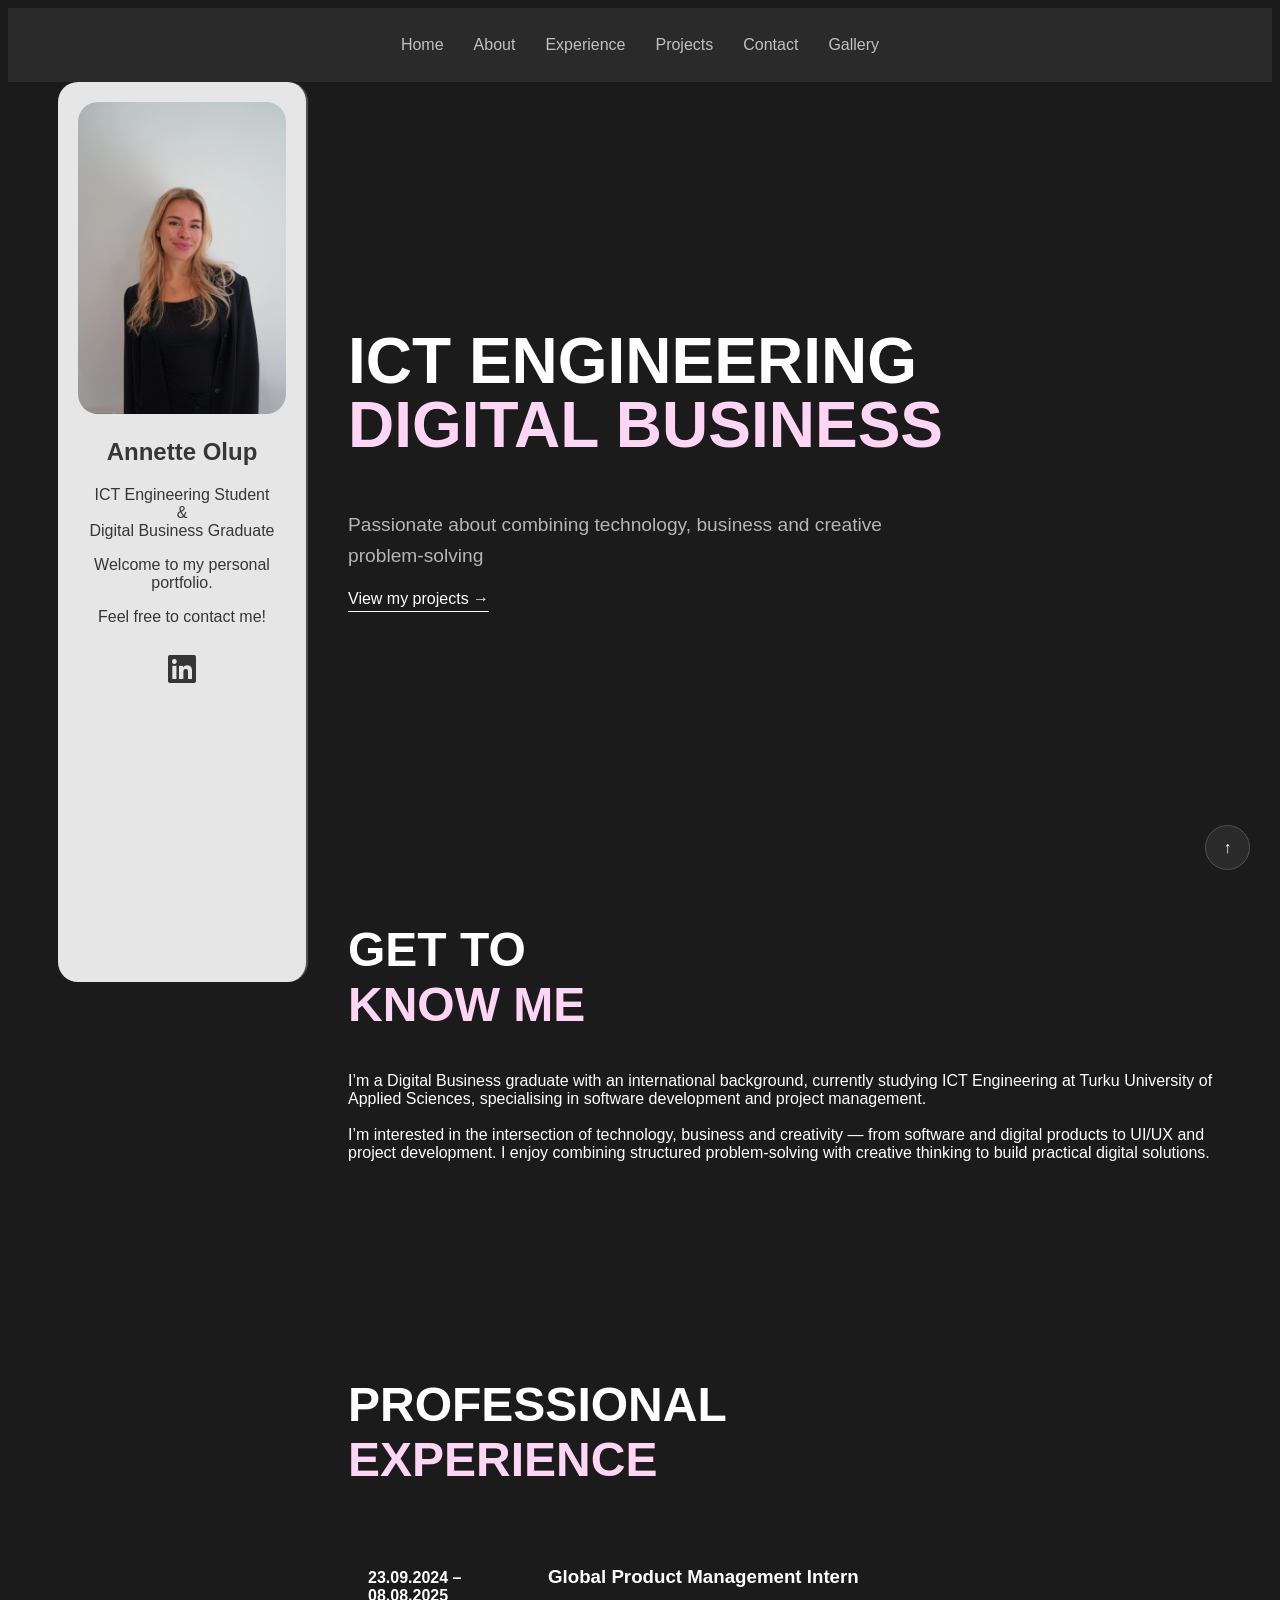
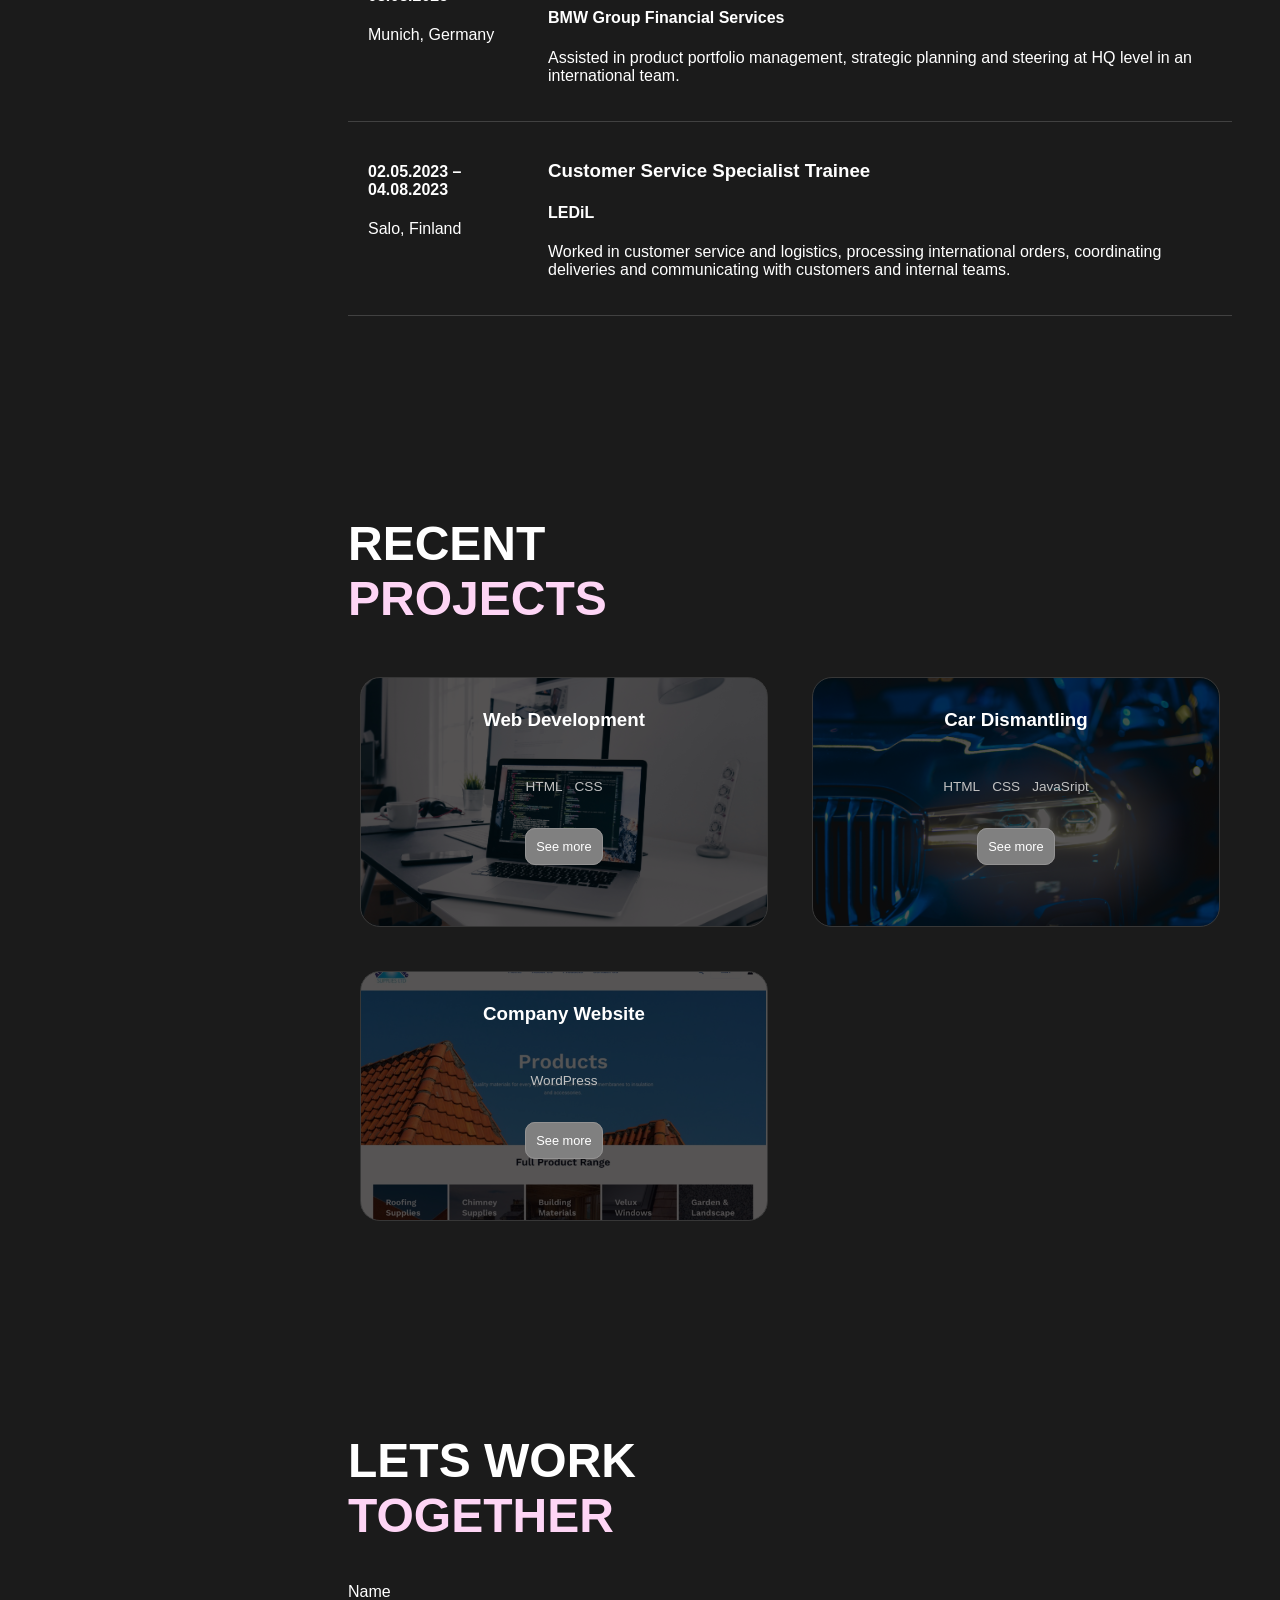
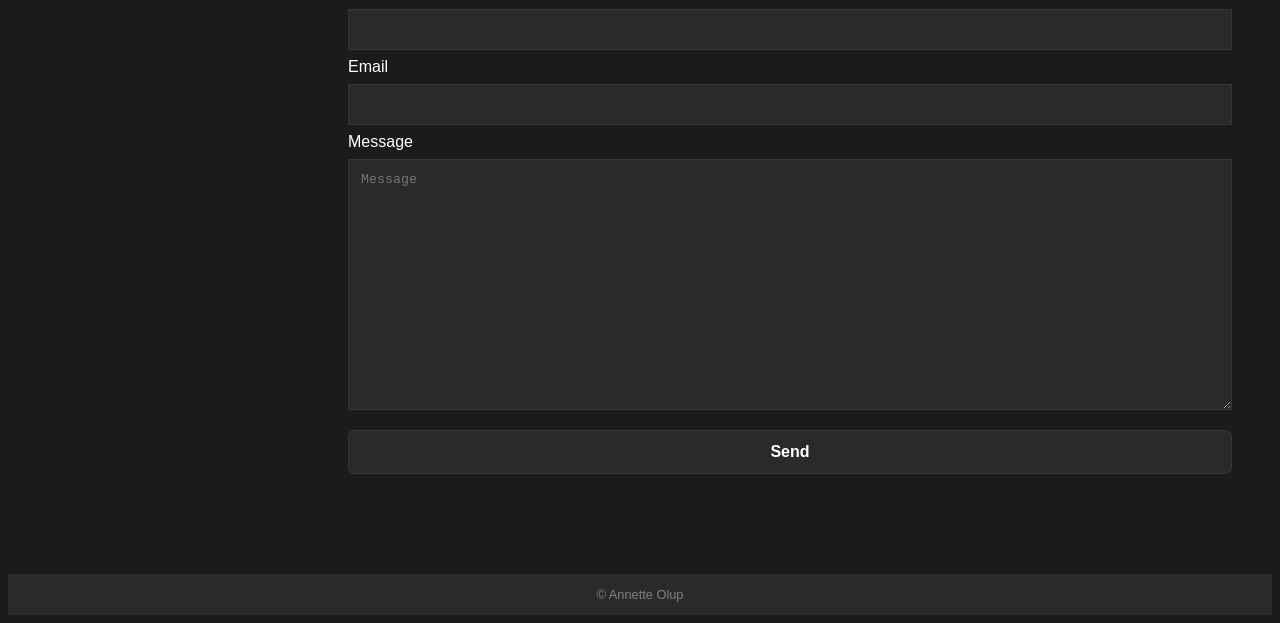
<file: index.html>
<!DOCTYPE html>

<html lang="en">

        <!--improve meta description and add icon to tab-->
<head>

    <meta charset="UTF-8">
    <meta name="viewport" content="width=device-width, initial-scale=1.0">
    <title>Annette's Portfolio</title>
    <meta name="description" content="Annette's Personal portfolio; software engineering and digital business">
    <link rel="stylesheet" href="CSS_Personalportfolio.css">
    <!-- font awesome -->
    <link rel="stylesheet" href="https://cdnjs.cloudflare.com/ajax/libs/font-awesome/6.5.2/css/all.min.css">
    <!-- <link rel="icon" href=""> -->
</head>


    <body>

        <header>
            <nav class="navbar">
                <ul class = "list">
                    <li class = "item"><a href="#home">Home</a></li>
                    <li class = "item"><a href="#about">About</a></li>
                    <li class = "item"><a href="#experience">Experience</a></li>
                    <li class = "item"><a href="#projects">Projects</a></li>
                    <li class = "item"><a href="#contact">Contact</a></li>
                    <li class = "item"><a href="./gallery.html">Gallery</a></li>
                </ul>
            </nav>
        </header>




        <!--fixed block left side-->
        
        <aside class="sidebar">
                
                <div class="profile">
                    
                    <img src="profilepic.webp" alt="Annette Olup - ICT Engineering Student & Digital Business Professional">
                    <h2>Annette Olup</h2>
                    <p>ICT Engineering Student <br>&<br>Digital Business Graduate</p>
                    <p>Welcome to my personal portfolio.</p>
                    <p>Feel free to contact me! </p>

                    <!-- linkedin link -->
                     <a href="https://www.linkedin.com/in/annette-olup-abb25b220/" 
                        class="linkedin-link" 
                        target="_blank" 
                        rel="noopener noreferrer"
                        aria-label="LinkedIn">
                        <i class="fa-brands fa-linkedin"></i>
                    </a>

                </div>
        </aside>



        
        <main>
            
            <!-- HOME --> 
            
            <section id="home" class="section home">
                
                <div class="title-text">

                    <h1>
                        <span class="ict-title">ICT ENGINEERING</span><br>
                        <span class="business-title">DIGITAL BUSINESS</span>
                    </h1>
                    
                    <p>Passionate about combining technology, business and creative
                        problem-solving</p>

                    <a href="#projects" class="text-link">View my projects →</a>
                </div>

                <!-- insert image somewhere here later, or some type of filler --> 

            </section>
            

           

            <!-- ABOUT--> 
            
            <section id="about" class="section about">
                    <h2 class="about-h2">
                    <span class="about-get-to">GET TO</span><br>
                    <span class="about-know-me">KNOW ME</span>
                </h2>
                    <p> I’m a Digital Business graduate with an international background, currently studying ICT Engineering at Turku University of Applied Sciences, specialising in software development and project management.
                       <br>
                       <br>
                        I’m interested in the intersection of technology, business and creativity — from software and digital products to UI/UX and project development. I enjoy combining structured problem-solving with creative thinking to build practical digital solutions.
                    </p>
            </section>


            <!-- EXPERIENCE--> 
            <section id="experience" class="section experience">
                <h2 class="experience-h2">
                    <span class="experience-my">PROFESSIONAL</span><br>
                    <span class="experience-experiences">EXPERIENCE</span>
                </h2>

                    <div class="experience-item"> 
                        <div>
                            <h4>23.09.2024 – 08.08.2025</h4>
                            <p>Munich, Germany</p>
                        </div>

                        <div>
                            <h3>Global Product Management Intern</h3>
                            <h4>BMW Group Financial Services</h4>
                            <p>
                                Assisted in product portfolio management, strategic planning
                                and steering at HQ level in an international team.
                            </p>
                        </div>
                    </div>
                    
                    <div class="experience-item">
                        <div>
                            <h4>02.05.2023 – 04.08.2023</h4>
                            <p>Salo, Finland</p>
                        </div>

                        <div>
                            <h3>Customer Service Specialist Trainee</h3>
                            <h4>LEDiL</h4>
                            <p>
                                Worked in customer service and logistics, processing
                                international orders, coordinating deliveries and communicating
                                with customers and internal teams.
                            </p>
                        </div>
                    </div>

            </section>
            

            <!-- change this section to article if needed?-->
            <section id="projects" class="section projects">   
                <!-- PROJECTS-->
                <h2 class="projects-h2">
                    <span class="projects-recent">RECENT</span><br>
                    <span class="projects-projects">PROJECTS</span>
                </h2>

               <div class="project-container">
                    <div class="project-grid">
                        <article class="project-card" style="background-image: url(./webdev.jpg);">
                            <div class="project1">
                                <h3>Web Development</h3>
                                <div class="tags-area">
                                    <p class="project-tags"> HTML</p>
                                    <p class="project-tags"> CSS</p>
                                </div>
                                <a href="./Project1.html" class="btn">See more</a>
                            </div>
                        </article>
                    </div>
                    
                    <div class="project-grid">
                        <article class="project-card" style="background-image: url(./cardismantling.jpg);">
                            <h3> Car Dismantling</h3>
                            <div class="tags-area">
                                    <p class="project-tags"> HTML</p>
                                    <p class="project-tags"> CSS</p>
                                    <p class="project-tags"> JavaSript</p>
                                </div>
                            <a href="Project2.html" class="btn">See more </a>
                        </article>
                    </div>

                    <div class="project-grid">
                        <article class="project-card" style="background-image: url(./WordPress.jpg);">
                            <h3> Company Website</h3>
                            <div class="tags-area">
                                    <p class="project-tags"> WordPress</p>
                                </div>
                            <a href="Project3.html" class="btn">See more </a>
                        </article>
                    </div>

                    <!-- VOI LISÄTÄ WIX PROJEKTIN -->
                    <!-- VOI LISÄTÄ MARKKINOINTI PROJEKTEJA TRADENOMI -->
                </div> 
            </section> 
            


            <!-- CONTACT--> 
            <section id="contact" class="section contact">
                <h2 class="contact-h2">
                    <span class="contact-lets-work">LETS WORK</span><br>
                    <span class="contact-together">TOGETHER</span>
                </h2>
                <form action="/action_page.php">
                    <div class="form-group">
                    
                        <label for="name">Name</label>
                            <input type="text" id="name">

                        <label for="email">Email</label>
                            <input type="email" id="email" >

                        <label for="message">Message</label>
                            <!--<input type="text"><br>-->
                            <textarea id="message" name="message" rows="15" placeholder="Message"></textarea> 

                        <input class="form-send" type="submit" value="Send">
                        <!-- HOW TO CHANGE SEND BUTTON -->
                    </div>
                </form>
            </section>

        </main>

    
        
        <!-- BACK TO TOP BUTTON -->

        <a href="#home" class="back-to-top">↑</a>

        <footer>
            <p>© Annette Olup</p>
        <!--social links etc?-->
        <!--NAV?-->

        </footer>

    </body>

</html>

<!--check heading? should we go up one heafding, h3 to h2 etc.-->
</file>
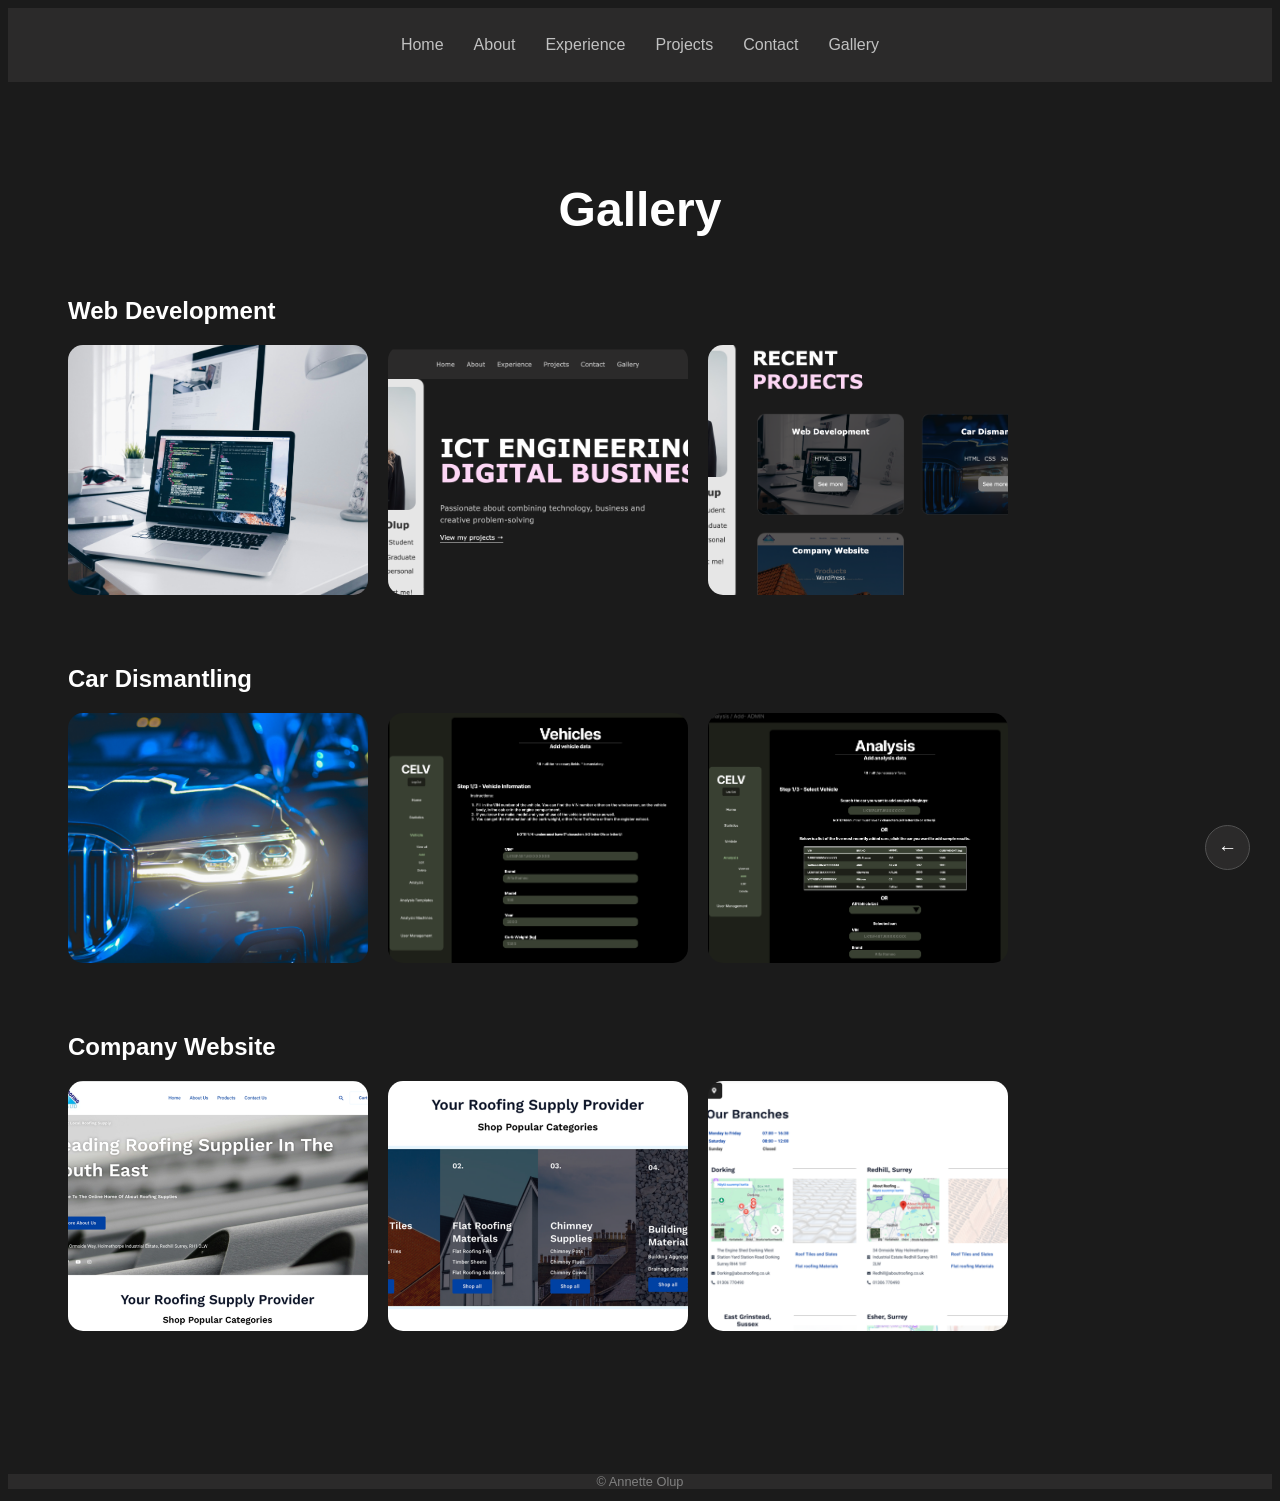
<file: gallery.html>
<!DOCTYPE html>
<html lang="en">
    <head>
        <meta charset="UTF-8">
        <meta name="viewport" content="width=device-width, initial-scale=1.0">
        <title>Gallery Annette's Portfolio</title>
        <link rel="stylesheet" href="CSS_Personalportfolio.css">
        <link rel="stylesheet" href="./gallery.css">
    </head>

    <body class="gallery-body">
        

        <header>
                <nav class="navbar">
                    <ul class = "list">
                        <li class = "item"><a href="./index.html#home">Home</a></li>
                        <li class = "item"><a href="./index.html#about">About</a></li>
                        <li class = "item"><a href="./index.html#experience">Experience</a></li>
                        <li class = "item"><a href="./index.html#projects">Projects</a></li>
                        <li class = "item"><a href="./index.html#contact">Contact</a></li>
                        <li class = "item"><a href="./gallery.html">Gallery</a></li>
                    </ul>
                </nav>
            </header>

        <main>

            <section class="gallery-section">

                <h1>Gallery</h1>

                <!-- WEB DEVELOPMENT -->
                <div class="gallery-project">
                    <h2>Web Development</h2>

                    <div class="gallery-images">
                        <img src="./jpg gallery/webdev1.jpg" alt="Web development project">
                        <img src="./jpg gallery/webdev2.jpg" alt="Web development project showing responsive design">
                        <img src="./jpg gallery/webdev3.jpg" alt="Web development project showing responsive design">
                    </div>
                </div>


                <!-- CAR DISMANTLING -->
                <div class="gallery-project">
                    <h2>Car Dismantling</h2>

                    <div class="gallery-images">
                        <img src="./jpg gallery/cardismantling1.jpg" alt="Car dismantling project">
                        <img src="./jpg gallery/cardismantling2.jpg" alt="Car dismantling project form UI">
                        <img src="./jpg gallery/cardismantling3.jpg" alt="Car dismantling project form UI">
                    </div>
                </div>


                <!-- COMPANY WEBSITE -->
                <div class="gallery-project">
                    <h2>Company Website</h2>

                    <div class="gallery-images">
                        <img src="./jpg gallery/aboutroofing1.jpg"
                            alt="Roofing company website homepage design preview">

                        <img src="./jpg gallery/aboutroofing2.jpg"
                            alt="Roofing company website homepage design preview">

                        <img src="./jpg gallery/aboutroofing3.jpg"
                            alt="Roofing company website homepage design preview">
                    </div>
                </div>

            </section>

        </main>    


        <a href="./index.html" class="back-to-projects">←</a>
        
        <footer>
            <p>© Annette Olup</p>
        </footer>
    
    
    </body>

</html>
</file>
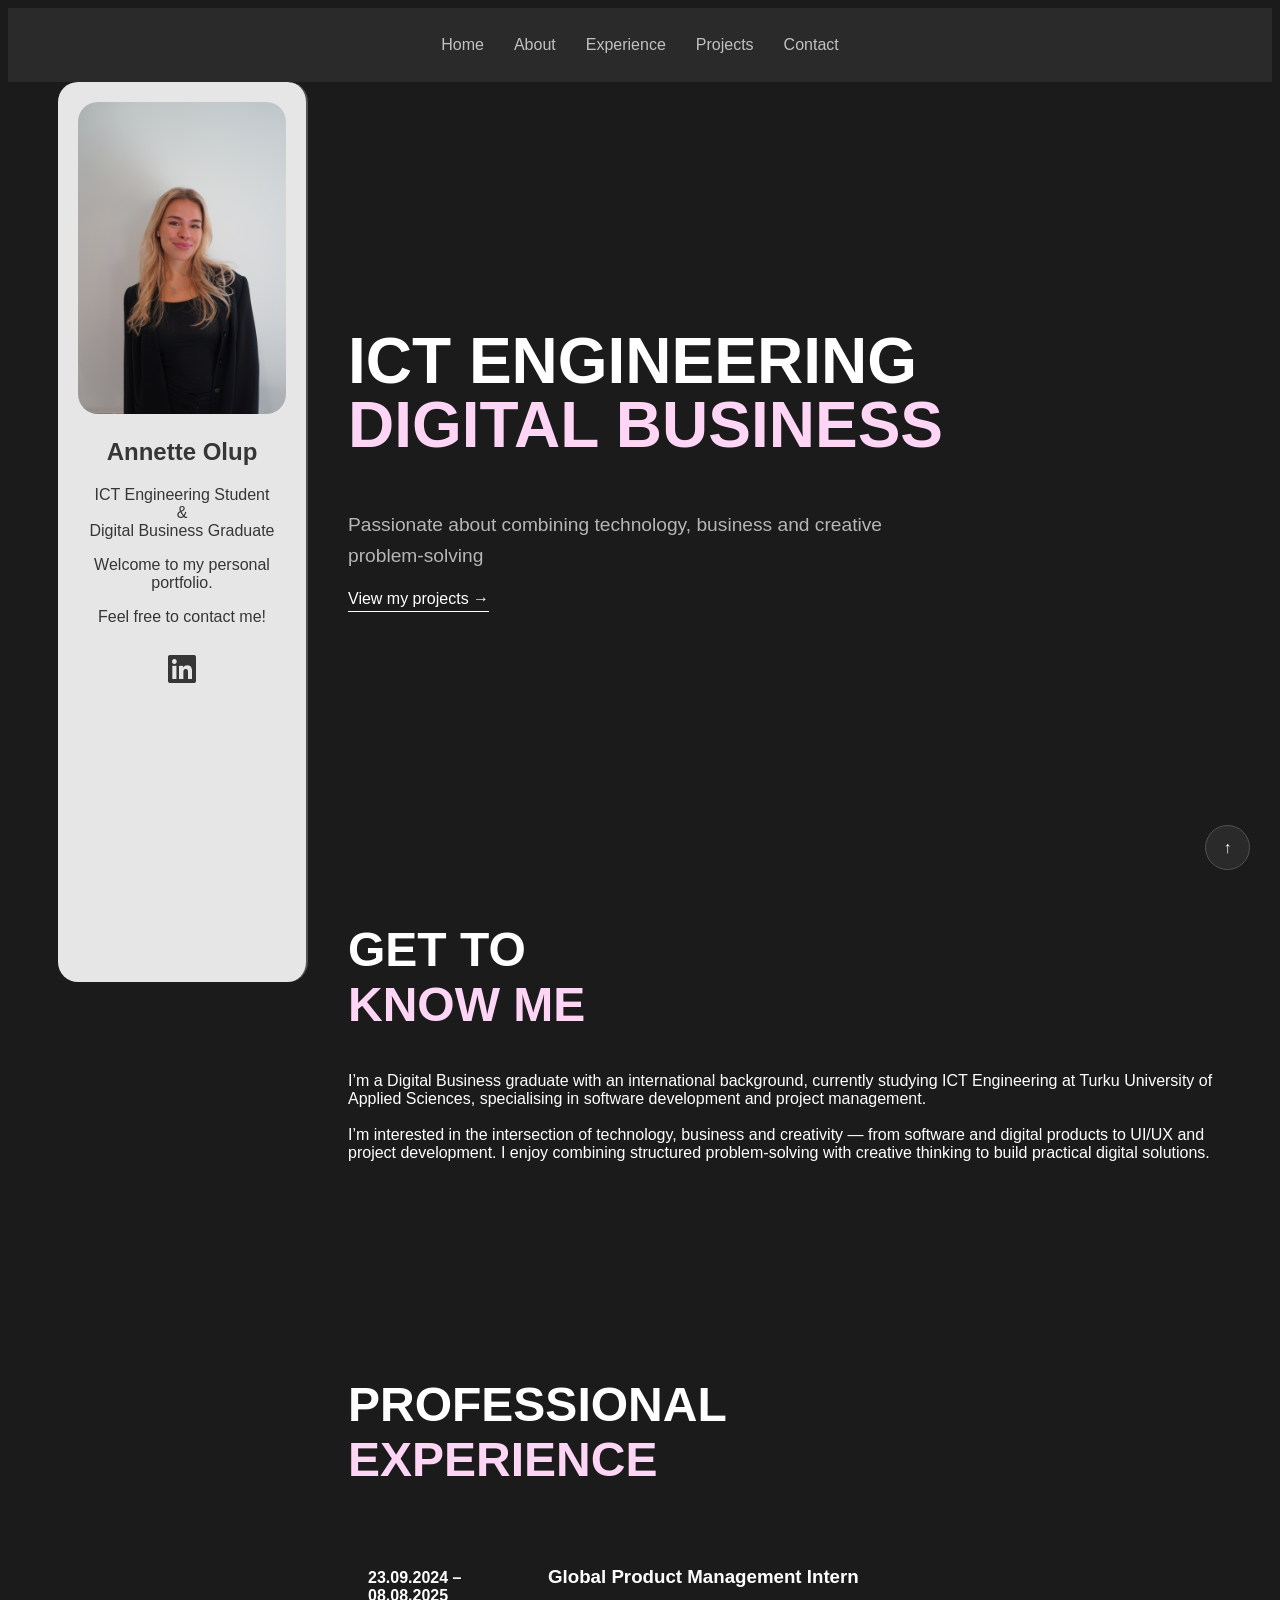
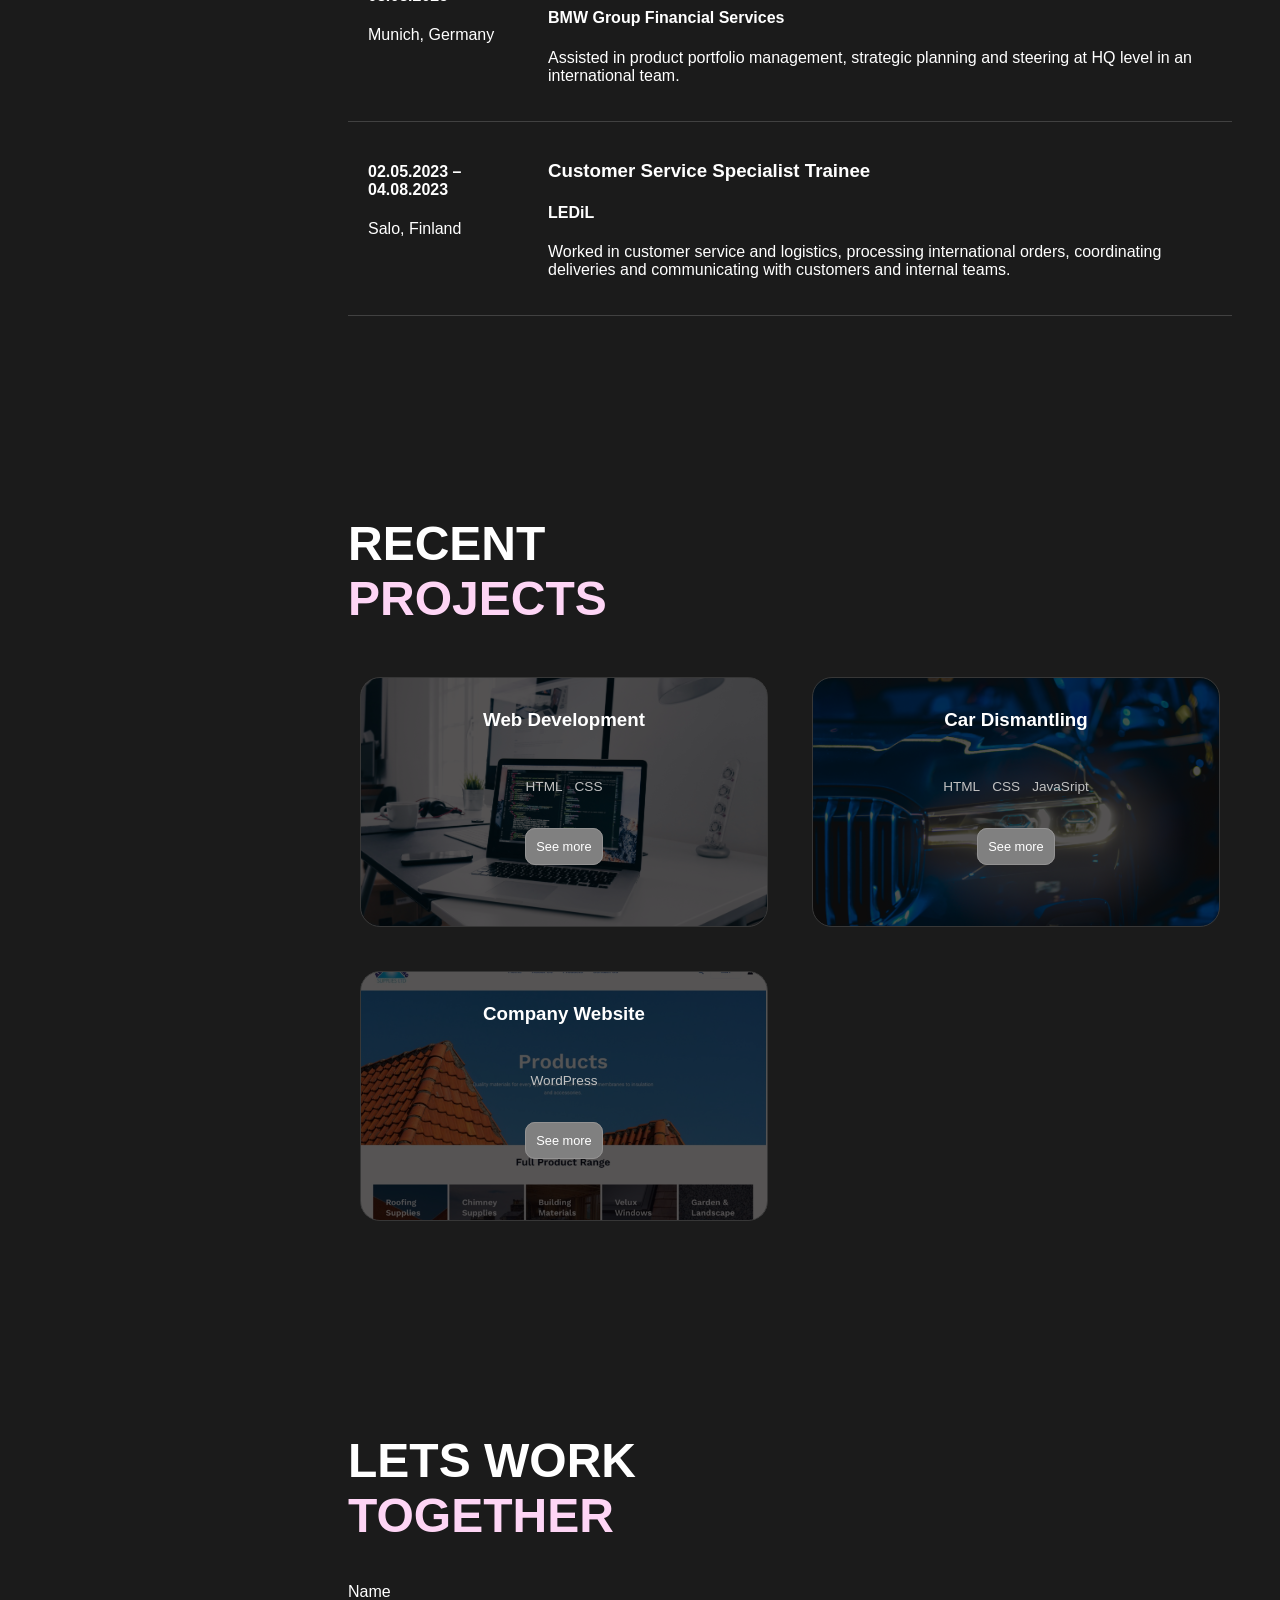
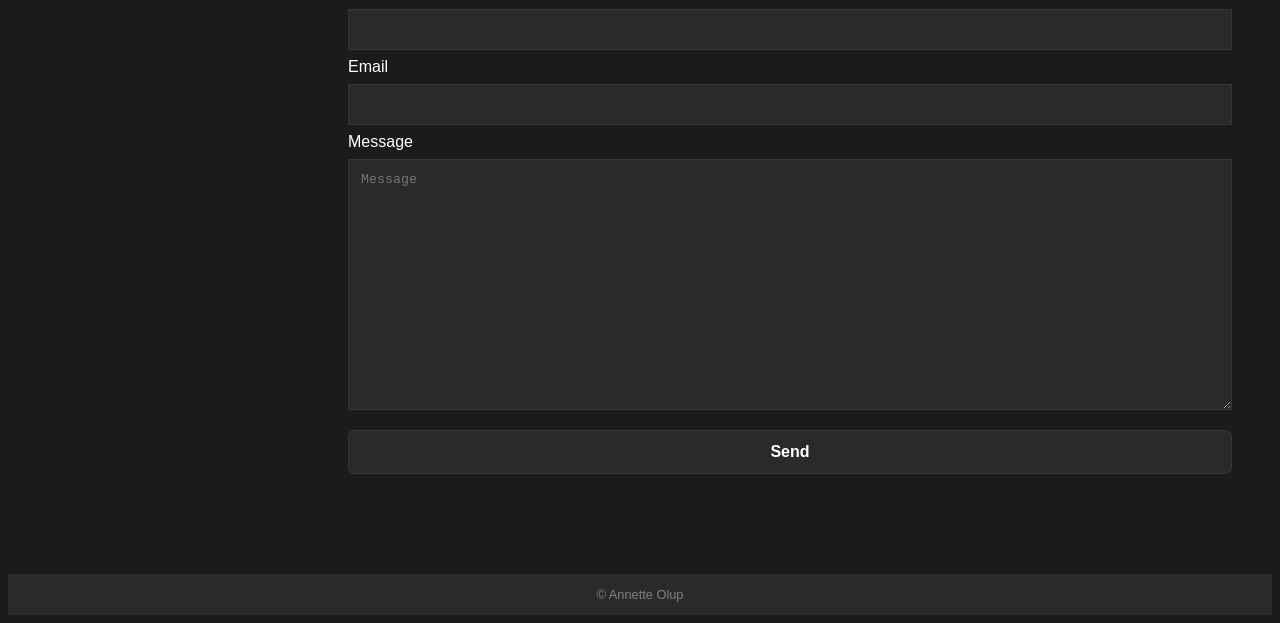
<file: HTML_PersonalPortfolioWeb_v1.html>
<!DOCTYPE html>

<html lang="en">

        <!--improve meta description and add icon to tab-->
<head>

    <meta charset="UTF-8">
    <meta name="viewport" content="width=device-width, initial-scale=1.0">
    <title>Annette's Portfolio</title>
    <meta name="description" content="Annette's Personal portfolio; software engineering and digital business">
    <link rel="stylesheet" href="CSS_Personalportfolio.css">
    <!-- font awesome -->
    <link rel="stylesheet" href="https://cdnjs.cloudflare.com/ajax/libs/font-awesome/6.5.2/css/all.min.css">
    <!-- <link rel="icon" href=""> -->
</head>


    <body>

        <header>
            <nav class="navbar">
                <ul class = "list">
                    <li class = "item"><a href="#home">Home</a></li>
                    <li class = "item"><a href="#about">About</a></li>
                    <li class = "item"><a href="#experience">Experience</a></li>
                    <li class = "item"><a href="#projects">Projects</a></li>
                    <li class = "item"><a href="#contact">Contact</a></li>
                </ul>
            </nav>
        </header>




        <!--fixed block left side-->
        
        <aside class="sidebar">
                
                <div class="profile">
                    
                    <img src="profilepic.jpg" alt="Annette Olup">
                    <h2>Annette Olup</h2>
                    <p>ICT Engineering Student <br>&<br>Digital Business Graduate</p>
                    <p>Welcome to my personal portfolio.</p>
                    <p>Feel free to contact me! </p>

                    <!-- linkedin link -->
                     <a href="https://www.linkedin.com/in/annette-olup-abb25b220/" 
                        class="linkedin-link" 
                        target="_blank" 
                        rel="noopener noreferrer"
                        aria-label="LinkedIn">
                        <i class="fa-brands fa-linkedin"></i>
                    </a>

                </div>
        </aside>



        
        <main>
            
            <!-- HOME --> 
            
            <section id="home" class="section home">
                
                <div class="title-text">

                    <h1>
                        <span class="ict-title">ICT ENGINEERING</span><br>
                        <span class="business-title">DIGITAL BUSINESS</span>
                    </h1>
                    
                    <p>Passionate about combining technology, business and creative
                        problem-solving</p>

                    <a href="#projects" class="text-link">View my projects →</a>
                </div>

                <!-- insert image somewhere here later, or some type of filler --> 

            </section>
            

           

            <!-- ABOUT--> 
            
            <section id="about" class="section about">
                    <h2 class="about-h2">
                    <span class="about-get-to">GET TO</span><br>
                    <span class="about-know-me">KNOW ME</span>
                </h2>
                    <p> I’m a Digital Business graduate with an international background, currently studying ICT Engineering at Turku University of Applied Sciences, specialising in software development and project management.
                       <br>
                       <br>
                        I’m interested in the intersection of technology, business and creativity — from software and digital products to UI/UX and project development. I enjoy combining structured problem-solving with creative thinking to build practical digital solutions.
                    </p>
            </section>


            <!-- EXPERIENCE--> 
            <section id="experience" class="section experience">
                <h2 class="experience-h2">
                    <span class="experience-my">PROFESSIONAL</span><br>
                    <span class="experience-experiences">EXPERIENCE</span>
                </h2>

                    <div class="experience-item"> 
                        <div>
                            <h4>23.09.2024 – 08.08.2025</h4>
                            <p>Munich, Germany</p>
                        </div>

                        <div>
                            <h3>Global Product Management Intern</h3>
                            <h4>BMW Group Financial Services</h4>
                            <p>
                                Assisted in product portfolio management, strategic planning
                                and steering at HQ level in an international team.
                            </p>
                        </div>
                    </div>
                    
                    <div class="experience-item">
                        <div>
                            <h4>02.05.2023 – 04.08.2023</h4>
                            <p>Salo, Finland</p>
                        </div>

                        <div>
                            <h3>Customer Service Specialist Trainee</h3>
                            <h4>LEDiL</h4>
                            <p>
                                Worked in customer service and logistics, processing
                                international orders, coordinating deliveries and communicating
                                with customers and internal teams.
                            </p>
                        </div>
                    </div>

            </section>
            

            <!-- change this section to article if needed?-->
            <section id="projects" class="section projects">   
                <!-- PROJECTS-->
                <h2 class="projects-h2">
                    <span class="projects-recent">RECENT</span><br>
                    <span class="projects-projects">PROJECTS</span>
                </h2>

               <div class="project-container">
                    <div class="project-grid">
                        <article class="project-card" style="background-image: url(./webdev.jpg);">
                            <div class="project1">
                                <h3>Web Development</h3>
                                <div class="tags-area">
                                    <p class="project-tags"> HTML</p>
                                    <p class="project-tags"> CSS</p>
                                </div>
                                <a href="./Project1.html" class="btn">See more</a>
                            </div>
                        </article>
                    </div>
                    
                    <div class="project-grid">
                        <article class="project-card" style="background-image: url(./cardismantling.jpg);">
                            <h3> Car Dismantling</h3>
                            <div class="tags-area">
                                    <p class="project-tags"> HTML</p>
                                    <p class="project-tags"> CSS</p>
                                    <p class="project-tags"> JavaSript</p>
                                </div>
                            <a href="Project2.html" class="btn">See more </a>
                        </article>
                    </div>

                    <div class="project-grid">
                        <article class="project-card" style="background-image: url(./WordPress.jpg);">
                            <h3> Company Website</h3>
                            <div class="tags-area">
                                    <p class="project-tags"> WordPress</p>
                                </div>
                            <a href="Project3.html" class="btn">See more </a>
                        </article>
                    </div>

                    <!-- VOI LISÄTÄ WIX PROJEKTIN -->
                    <!-- VOI LISÄTÄ MARKKINOINTI PROJEKTEJA TRADENOMI -->
                </div> 
            </section> 
            


            <!-- CONTACT--> 
            <section id="contact" class="section contact">
                <h2 class="contact-h2">
                    <span class="contact-lets-work">LETS WORK</span><br>
                    <span class="contact-together">TOGETHER</span>
                </h2>
                <form action="/action_page.php">
                    <div class="form-group">
                    
                        <label for="name">Name</label>
                            <input type="text" id="name">

                        <label for="email">Email</label>
                            <input type="email" id="email" >

                        <label for="message">Message</label>
                            <!--<input type="text"><br>-->
                            <textarea id="message" name="message" rows="15" placeholder="Message"></textarea> 

                        <input class="form-send" type="submit" value="Send">
                        <!-- HOW TO CHANGE SEND BUTTON -->
                    </div>
                </form>
            </section>

        </main>

    
        
        <!-- BACK TO TOP BUTTON -->

        <a href="#home" class="back-to-top">↑</a>

        <footer>
            <p>© Annette Olup</p>
        <!--social links etc?-->
        <!--NAV?-->

        </footer>

    </body>

</html>

<!--check heading? should we go up one heafding, h3 to h2 etc.-->
</file>
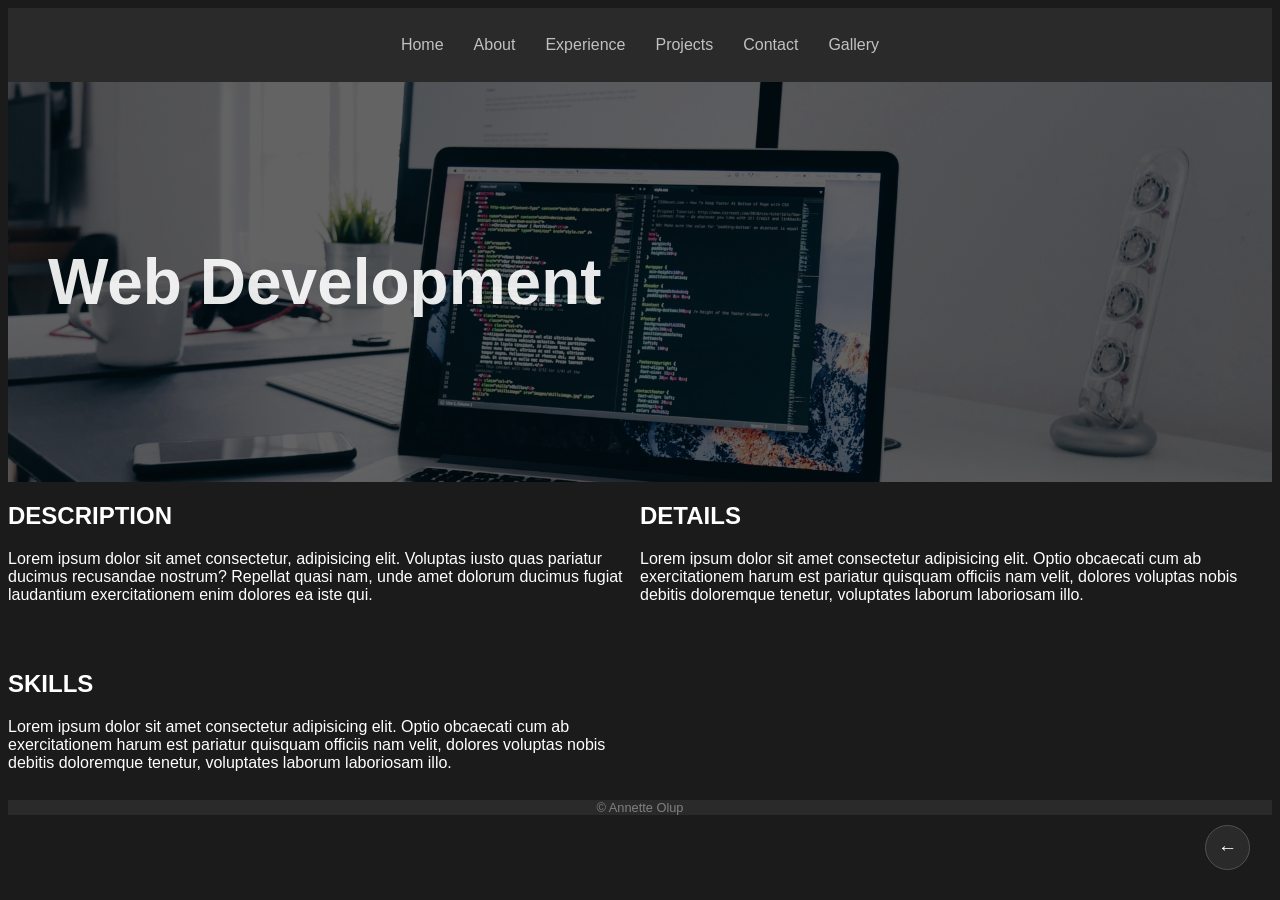
<file: Project1.html>
<!DOCTYPE html>
<html lang="en">
    <head>
        <meta charset="UTF-8">
        <meta name="viewport" content="width=device-width, initial-scale=1.0">
        <title>Web Development project Annette's Portfolio</title>
        <meta name="description" content="Annette's Personal portfolio; Project1">
        <link rel="stylesheet" href="CSS_Personalportfolio.css">
        <link rel="stylesheet" href="./project.css">
    </head>

    <body class="project-body">

        <header>
            <nav class="navbar">
                <ul class = "list">
                    <!-- FIX LINKS -->
                    <li class = "item"><a href="./index.html#home">Home</a></li>
                    <li class = "item"><a href="./index.html#about">About</a></li>
                    <li class = "item"><a href="./index.html#experience">Experience</a></li>
                    <li class = "item"><a href="./index.html#projects">Projects</a></li>
                    <li class = "item"><a href="./index.html#contact">Contact</a></li>
                    <li class = "item"><a href="./gallery.html">Gallery</a></li>
                </ul>
            </nav>
        </header>

        <main class="project-page">
            <!-- HERO -->
            <section class="project-hero" style="background-image: url(./webdev.jpg);">
                    <h1>Web Development</h1>
                    <!-- <img> -->
            </section>

            <section class="project-content">

                <div class="project-left">

                    <article class="project-description">
                        <h2>DESCRIPTION</h2>
                        <p>Lorem ipsum dolor sit amet consectetur, adipisicing elit. Voluptas iusto quas pariatur ducimus recusandae nostrum? Repellat quasi nam, unde amet dolorum ducimus fugiat laudantium exercitationem enim dolores ea iste qui.</p>
                    </article>

                    <article class="project-skills">
                        <h2>SKILLS</h2>
                        <p>Lorem ipsum dolor sit amet consectetur adipisicing elit. Optio obcaecati cum ab exercitationem harum est pariatur quisquam officiis nam velit, dolores voluptas nobis debitis doloremque tenetur, voluptates laborum laboriosam illo.</p>
                    </article>
                </div>

                <article class="project-details">
                    <h2>DETAILS</h2>
                    <p>Lorem ipsum dolor sit amet consectetur adipisicing elit. Optio obcaecati cum ab exercitationem harum est pariatur quisquam officiis nam velit, dolores voluptas nobis debitis doloremque tenetur, voluptates laborum laboriosam illo.</p>
                </article>

            </section>

        </main>

        <!-- BACK TO PROJECTS BUTTON -->

        <a href="./index.html#projects" class="back-to-projects">←</a>
        
        <footer>
            <p>© Annette Olup</p>
        </footer>

    </body>
</html>
</file>
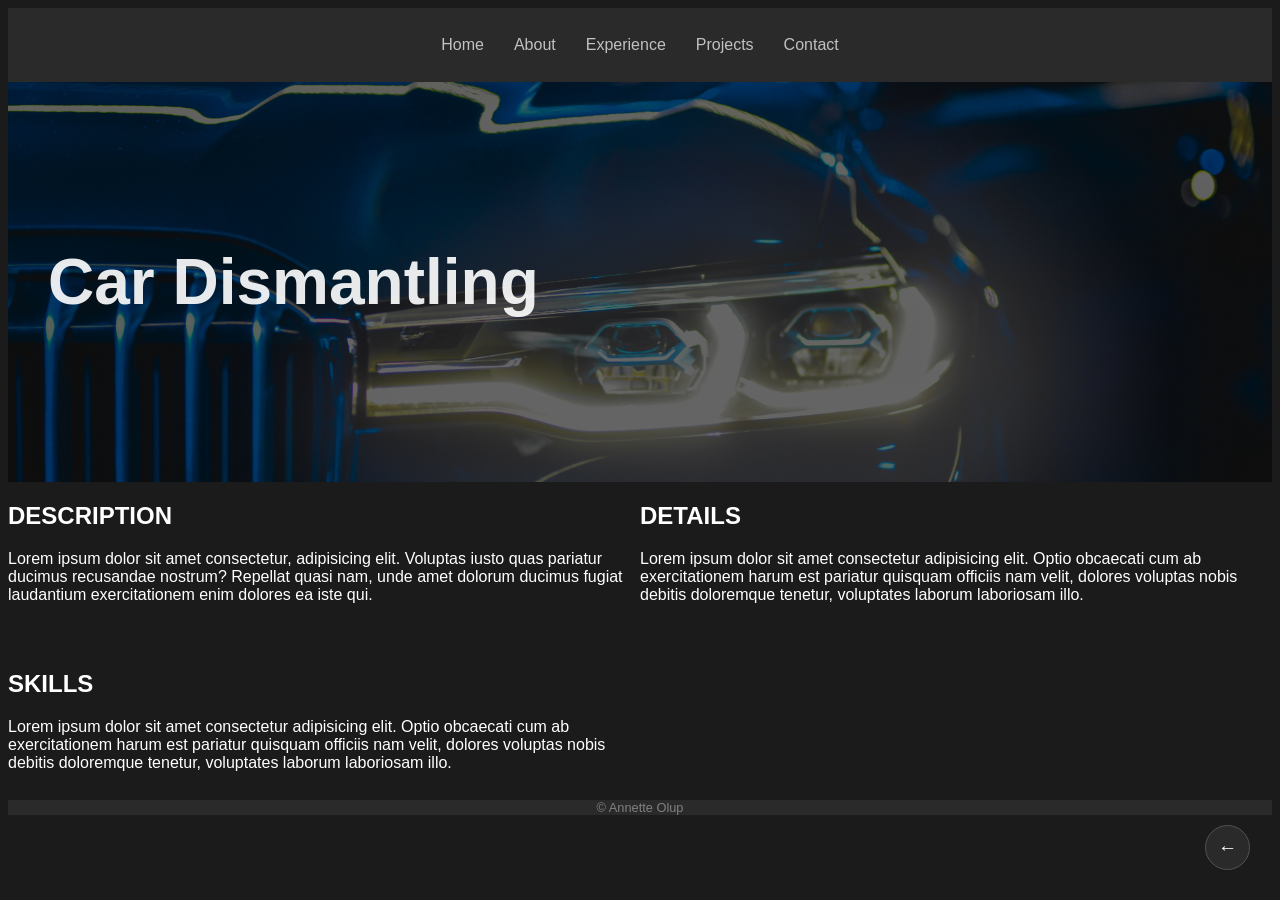
<file: Project2.html>
<!DOCTYPE html>
<html lang="en">
<head>
    <meta charset="UTF-8">
    <meta name="viewport" content="width=device-width, initial-scale=1.0">
    <title>Car Dismantling project Annette's Portfolio</title>
    <!-- edit title? -->
    <meta name="description" content="Annette's Personal portfolio; Project1">
    <link rel="stylesheet" href="CSS_Personalportfolio.css">
    <link rel="stylesheet" href="./project.css">
</head>

    <body class="project-body">

        <header>
            <nav class="navbar">
                <ul class = "list">
                    <li class = "item"><a href="./index.html#home">Home</a></li>
                    <li class = "item"><a href="./index.html#about">About</a></li>
                    <li class = "item"><a href="./index.html#experience">Experience</a></li>
                    <li class = "item"><a href="./index.html#projects">Projects</a></li>
                    <li class = "item"><a href="./index.html#contact">Contact</a></li>
                </ul>
            </nav>
        </header>

        <main class="project-page">
            <!-- HERO -->
            <section class="project-hero" style="background-image: url(./cardismantling.jpg);">
                    <h1>Car Dismantling</h1>
                    <!-- <img> -->
            </section>

            <section class="project-content">

                <div class="project-left">

                    <article class="project-description">
                        <h2>DESCRIPTION</h2>
                        <p>Lorem ipsum dolor sit amet consectetur, adipisicing elit. Voluptas iusto quas pariatur ducimus recusandae nostrum? Repellat quasi nam, unde amet dolorum ducimus fugiat laudantium exercitationem enim dolores ea iste qui.</p>
                    </article>

                    <article class="project-skills">
                        <h2>SKILLS</h2>
                        <p>Lorem ipsum dolor sit amet consectetur adipisicing elit. Optio obcaecati cum ab exercitationem harum est pariatur quisquam officiis nam velit, dolores voluptas nobis debitis doloremque tenetur, voluptates laborum laboriosam illo.</p>
                    </article>
                </div>

                <article class="project-details">
                    <h2>DETAILS</h2>
                    <p>Lorem ipsum dolor sit amet consectetur adipisicing elit. Optio obcaecati cum ab exercitationem harum est pariatur quisquam officiis nam velit, dolores voluptas nobis debitis doloremque tenetur, voluptates laborum laboriosam illo.</p>
                </article>

            </section>

        </main>

        <a href="./index.html#projects" class="back-to-projects">←</a>

        <footer>
            <p>© Annette Olup</p>
        </footer>

    </body>
</html>
</file>
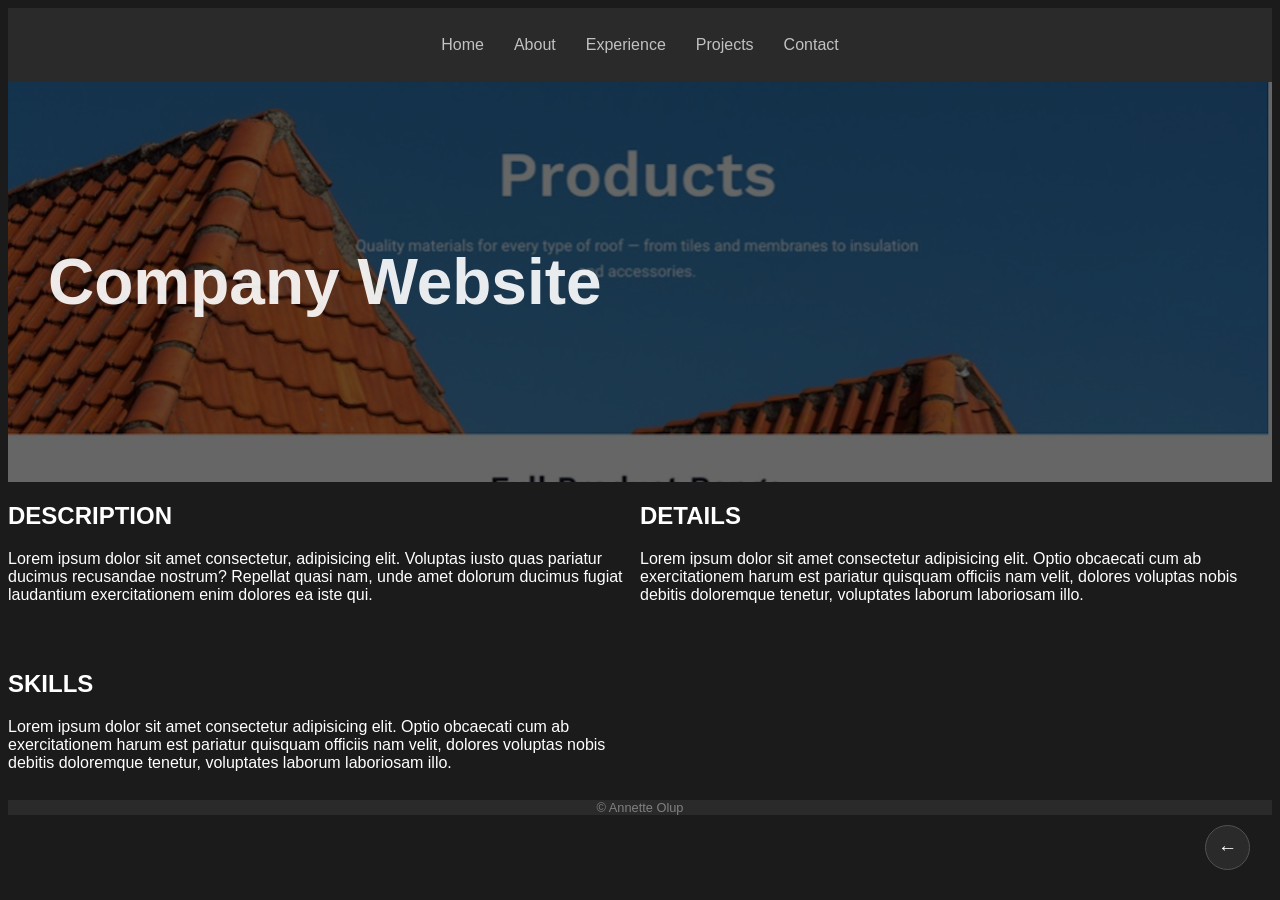
<file: Project3.html>
<!DOCTYPE html>
<html lang="en">
<head>
    <meta charset="UTF-8">
    <meta name="viewport" content="width=device-width, initial-scale=1.0">
    <title>Company Website project Annette's Portfolio</title>
    <meta name="description" content="Annette's Personal portfolio; Project1">
    <link rel="stylesheet" href="CSS_Personalportfolio.css">
    <link rel="stylesheet" href="./project.css">
</head>

    <body class="project-body">

        <header>
            <nav class="navbar">
                <ul class = "list">
                    <!-- FIX LINKS -->
                    <li class = "item"><a href="./index.html#home">Home</a></li>
                    <li class = "item"><a href="./index.html#about">About</a></li>
                    <li class = "item"><a href="./index.html#experience">Experience</a></li>
                    <li class = "item"><a href="./index.html#projects">Projects</a></li>
                    <li class = "item"><a href="./index.html#contact">Contact</a></li>
                </ul>
            </nav>
        </header>

        <main class="project-page">
            <!-- HERO -->
            <section class="project-hero" style="background-image: url(./WordPress.jpg);">
                    <h1>Company Website</h1>
                    <!-- <img> -->
            </section>

            <section class="project-content">

                <div class="project-left">

                    <article class="project-description">
                        <h2>DESCRIPTION</h2>
                        <p>Lorem ipsum dolor sit amet consectetur, adipisicing elit. Voluptas iusto quas pariatur ducimus recusandae nostrum? Repellat quasi nam, unde amet dolorum ducimus fugiat laudantium exercitationem enim dolores ea iste qui.</p>
                    </article>

                    <article class="project-skills">
                        <h2>SKILLS</h2>
                        <p>Lorem ipsum dolor sit amet consectetur adipisicing elit. Optio obcaecati cum ab exercitationem harum est pariatur quisquam officiis nam velit, dolores voluptas nobis debitis doloremque tenetur, voluptates laborum laboriosam illo.</p>
                    </article>
                </div>

                <article class="project-details">
                    <h2>DETAILS</h2>
                    <p>Lorem ipsum dolor sit amet consectetur adipisicing elit. Optio obcaecati cum ab exercitationem harum est pariatur quisquam officiis nam velit, dolores voluptas nobis debitis doloremque tenetur, voluptates laborum laboriosam illo.</p>
                </article>

            </section>

        </main>

        <!-- BACK TO PROJECTS BUTTON -->

<a href="./index.html#projects" class="back-to-projects">←</a>

        <footer>
            <p>© Annette Olup</p>
        </footer>

    </body>
</html>
</file>
<file: CSS_Personalportfolio.css>
/* do we need the * code here? lets see*/
*{
    box-sizing: border-box;
}

html{
    scroll-behavior: smooth;
}

body {
    display: grid;
    grid-template-columns: minmax(180px,300px) 1fr;
    grid-template-rows: auto 1fr auto;
    grid-template-areas:
        "navbar navbar"
        "sidebar main"
        "footer footer";

    background-color: rgb(27, 27, 27);
    font-family: Verdana, Geneva, Tahoma, sans-serif;
    color:white;

}

/* colors to be checked. effects such as half white half gray */

/* h1, h2, h3 {
    color:white;
} */


header {
    grid-area: navbar;
    padding: 12px;
    background-color: rgb(43, 42, 42);
}

.list{
    display: flex;
    justify-content: center;
    gap: 30px;
    padding: 0;
}
.navbar ul {
    list-style: none;
}

.navbar li a {
    color: rgb(193, 193, 193);
    text-decoration: none;

}

.navbar li a:hover{
    color: rgb(254, 213, 245);
}

.title {
    padding: 12px;
}


aside {
    grid-area: sidebar;
    position: sticky;
    top: 0;
    height: 100vh;
}

.sidebar{
    background-color: rgb(230, 230, 230);
    border-right: 2px solid rgb(82, 82, 82);
    color: rgb(54, 54, 54);
    padding: 20px;
    border-radius: 20px;
    margin-left: 50px;
    /* SIDEBAR DETACHED FROM LEFT SIDE */
}

/* Linkedin link in aside*/
.linkedin-link{
    display: inline-block;
    margin-top: 10px;

    color: rgb(54, 54, 54);
    font-size: 2rem;

    transition: 0.2s ease;
}

.linkedin-link:hover{
    color: rgb(254, 213, 245);
}

.profile{
    text-align: center;
}
.profile img{
    max-width: 100%;
    border-radius: 20px;
}

main {
    grid-area: main;
}

.section{
    padding: 80px 40px;
    max-width: 1200px;
}

/* HERO*/
.home{
    min-height: 80vh;
    display: flex;
    flex-direction: column;
    justify-content: center;
}

.title-text h1{
    font-size: 4rem;
    line-height: 1;
    max-width: 800px;
}

.title-text p{
    color: rgb(182, 182, 182);
    font-size: 1.2rem;
    max-width: 600px;
    line-height: 1.6;
}
.ict-title{
    color: rgb(255, 255, 255);
}
.business-title{
    color: rgb(254, 213, 245);
}

.text-link{
    color: white;
    text-decoration: none;
    border-bottom: 1px solid white;
    padding-bottom: 4px;
    padding-top: 2px;
    transition: opacity 0.2s ease;
}

.text-link:hover{
    opacity: 0.6;
    /* hover color or not? */
}

.about-h2{
    font-size: 3rem;
}
.about-get-to{
    color: white;
}

.about-know-me{
    color: rgb(254, 213, 245);
}

.experience-h2{
    font-size: 3rem;
}

.experience-my{
    color: white;
}

.experience-experiences{
    color: rgb(254, 213, 245);
}

.experience-item{
    display: grid;
    grid-template-columns: 150px 1fr;
    gap: 30px;
    border-bottom: 1px solid rgb(65, 65, 65);
    padding: 20px;

}

.projects-h2{
    font-size: 3rem;
}

.projects-recent{
    color: white;
}

.projects-projects{
    color: rgb(254, 213, 245);
}

.project-container{
    display: grid;
    grid-template-columns: repeat(2, 1fr);
    gap: 20px;
}

.project-grid {
    width: auto;
}

.project-card{

    color: white;
    border: 1px solid rgb(55,55,55);
    background-color: rgb(43, 42, 42);
    text-align: center;

    transition: opacity 0.2s ease; 
    border-radius: 20px;
    padding: 12px 12px;
    padding-bottom: 25px;
    margin: 12px 12px;
    height: 250px;

    background-size: cover;
    background-position: center;
    background-repeat: no-repeat;

    background-image:-o-linear-gradient(rgba(0,0,0,0.6), rgba(0,0,0,0.6));
    background-blend-mode: overlay;
}

.project-card:hover{
    border-color: rgb(100,100,100);
}


.tags-area{
    display: flex;
    flex-wrap: wrap;
    gap: 8px 12px;
    margin-top: 15px;
    margin-bottom: 15px;
    padding: 15px;

    justify-content: center;
}
.project-tags{
    color: rgb(193, 193, 193);
    font-size: 0.85rem;

    /* flex: 1 1 calc(50% - 12px); */
}

.btn {
    border-radius: 10px;
    color: white;
    background-color:gray;
    border: 1px solid rgb(147, 146, 146);
    padding: 10px;
    font-size: 0.8rem;
    text-decoration: none;
    transition: opacity 0.2s ease;
}

/* CHECK TRANSITION, NOT WORKING? */

.btn:hover{
    background-color: rgb(254, 213, 245);
    color: rgb(54, 54, 54);
}


.contact-h2{
    font-size: 3rem;
}

.contact-lets-work{
    color: white;
}

.contact-together{
    color: rgb(254, 213, 245);
}

.form-group{
    display: flex;
    flex-direction: column;
    gap: 8px;
    margin-bottom: 20px;
}

.form-group input,
.form-group textarea{
    padding: 12px;
    background-color: rgb(43, 42, 42);
    border: 1px solid rgb(55,55,55);
    color: white;
}

.form-send{
    background-color: rgb(254, 213, 245);
    color: aliceblue;
    padding: 12px 24px;
    margin-top: 12px;
    border: none;
    border-radius: 6px;
    font-size: 1rem ;
    font-weight: bold; 
    /* width: fit-content; */
    transition: opacity 0.2s ease;
}

.form-send:hover{
    background-color: rgba(147, 146, 146, 0.403);
}

.back-to-top{
    position: fixed;
    right: 30px;
    bottom: 30px;

    width: 45px;
    height: 45px;

    display: flex;
    align-items: center;
    justify-content: center;

    background-color: rgb(43, 42, 42);
    color: white;

    border: 1px solid rgb(82, 82, 82);
    border-radius: 50%;

    text-decoration: none;
    font-size: 1.2rem;

    transition: 0.2s ease;

    font-size: 1rem;
}

.back-to-top:hover{
    background-color: rgb(254, 213, 245);
    color: rgb(54, 54, 54);
}

footer{
    grid-area: footer;
    color: grey;
    background-color: rgb(43, 42, 42);
    text-align: center;
    padding: 0px;
    font-size: 0.8rem;
}
</file>
<file: gallery.css>
/* HERO */

html{
    scroll-behavior: smooth;
}

.gallery-body{
    display: block;
}


/* GALLERY CONTENT */

.gallery-section {
    padding: 60px;
}

.gallery-section h1 {
    font-size: 3rem;
    margin-bottom: 60px;
    text-align: center;
}

.gallery-project {
    margin-bottom: 70px;
}

.gallery-project h2 {
    font-size: 1.5rem;
    margin-bottom: 20px;
}

.gallery-images {
    display: flex;
    flex-direction: row;
    justify-content: flex-start;
    gap: 20px;
    flex-wrap: wrap;
}

/* .gallery-images img {
    width: 300px;
    height: 250px;
    object-fit: cover;
    border-radius: 15px;
} */

.gallery-images img {
    /* Responsive sizing rules */
    width: 100%;
    max-width: 300px; /* Limits maximum width on large screens */
    height: 250px;
    object-fit: cover;
    border-radius: 15px;
}


/* BACK BUTTON */
.back-to-projects{
    position: fixed;
    right: 30px;
    bottom: 30px;

    width: 45px;
    height: 45px;

    display: flex;
    align-items: center;
    justify-content: center;

    background-color: rgb(43, 42, 42);
    color: white;

    border: 1px solid rgb(82, 82, 82);
    border-radius: 50%;

    text-decoration: none;
    font-size: 1.2rem;

    transition: 0.2s ease;
}

.back-to-projects:hover{
    background-color: rgb(254, 213, 245);
    color: rgb(54, 54, 54);
}
</file>
<file: project.css>
/* HERO */

html{
    scroll-behavior: smooth;
}

.project-body{
    display: block;
}

.project-hero{
    min-height: 400px;

    display: flex;
    align-items: center;
    padding: 40px;


    background-size: cover;
    background-position: center;
    background-repeat: no-repeat;

    background-color:rgba(0,0,0,0.6);
    background-blend-mode: multiply;
}

.project-hero h1{
    color: rgba(255, 255, 255, 0.907);
    font-size: 4rem;
    margin: 0;
}

.project-content{
    display: grid;
    grid-template-columns: 1fr 1fr;
}


/* LEFT */
.project-left{
    display: flex;
    flex-direction: column;
    gap: 30px;

}

.back-to-projects{
    position: fixed;
    right: 30px;
    bottom: 30px;

    width: 45px;
    height: 45px;

    display: flex;
    align-items: center;
    justify-content: center;

    background-color: rgb(43, 42, 42);
    color: white;

    border: 1px solid rgb(82, 82, 82);
    border-radius: 50%;

    text-decoration: none;
    font-size: 1.2rem;

    transition: 0.2s ease;
}

.back-to-projects:hover{
    background-color: rgb(254, 213, 245);
    color: rgb(54, 54, 54);
}
</file>
